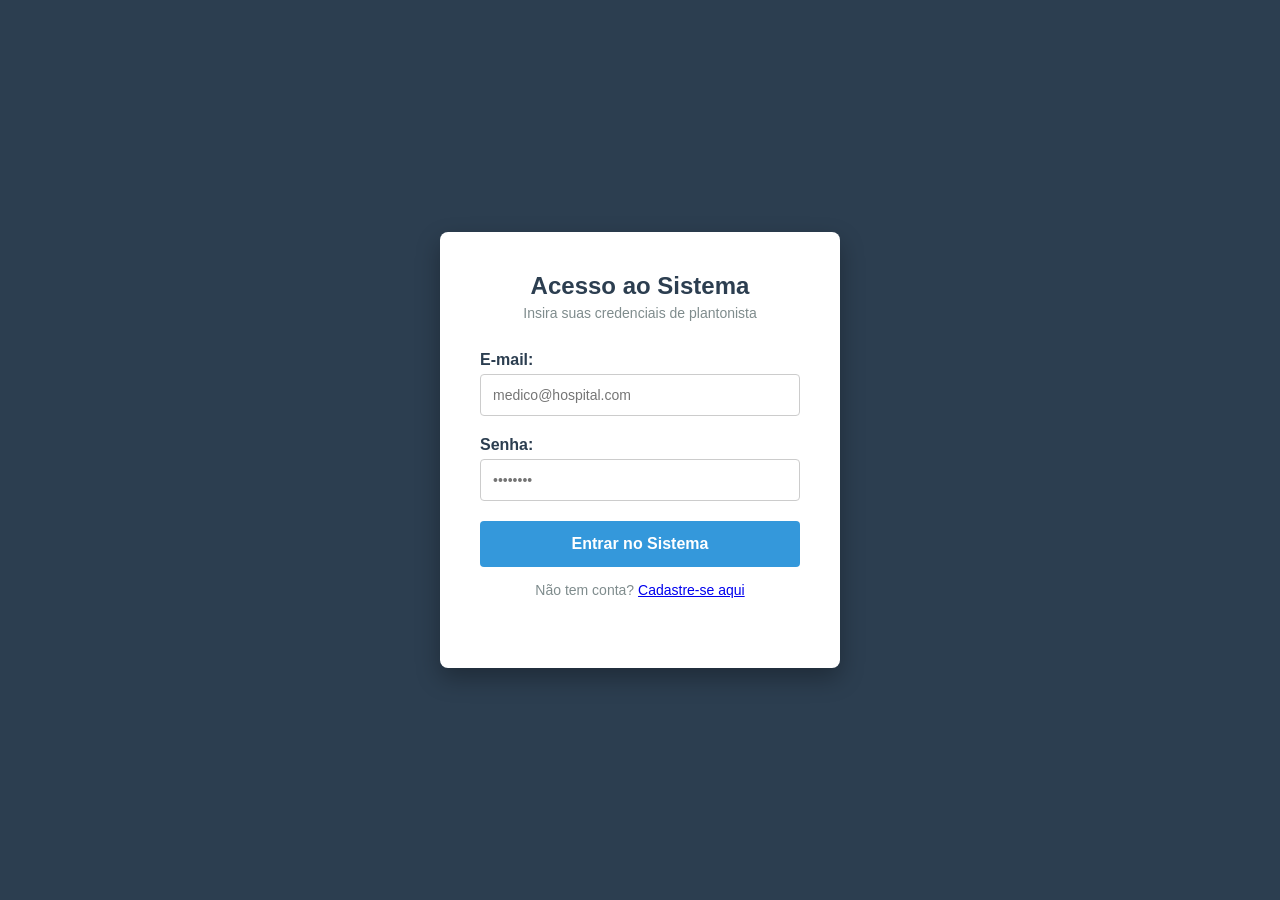
<file: index.html>
<!DOCTYPE html>
<html lang="pt-BR">
<head>
    <meta charset="UTF-8">
    <meta name="viewport" content="width=device-width, initial-scale=1.0">
    <title>Sistema Hospitalar - Login</title>
    <link rel="stylesheet" href="./style.css">
</head>
<body class="corpo-login">

    <div class="container-login">
        <!-- Restaurado para o título original puro -->
        <h2>Acesso ao Sistema</h2>
        <p>Insira suas credenciais de plantonista</p>
        
        <form id="formLogin">
            <div class="campo-login">
                <label>E-mail:</label>
                <input type="email" id="txtEmail" placeholder="medico@hospital.com" required>
            </div>
            
            <div class="campo-login">
                <label>Senha:</label>
                <input type="password" id="txtSenha" placeholder="••••••••" required>
            </div>
            
            <button type="submit" id="btnEntrar">Entrar no Sistema</button>
            
            <p class="link-cadastro" style="text-align: center; margin-top: 15px;">
                Não tem conta? <a href="./cadastro.html">Cadastre-se aqui</a>
            </p>
        </form>
        
        <p id="msgErro" class="erro-login"></p>
    </div>

    <script type="module" src="./login.js"></script>
</body>
</html>
</file>
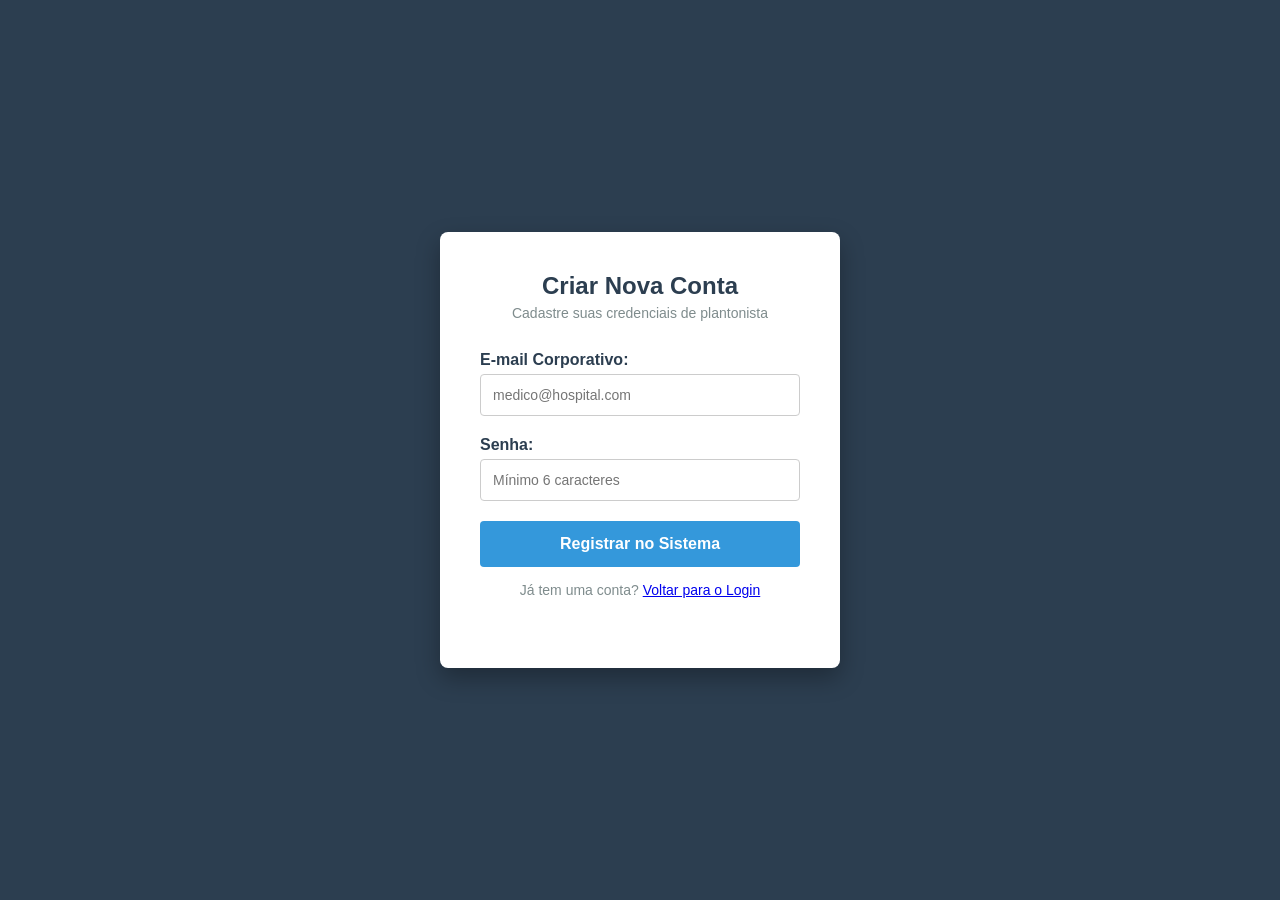
<file: cadastro.html>
<!DOCTYPE html>
<html lang="pt-BR">
<head>
    <meta charset="UTF-8">
    <meta name="viewport" content="width=device-width, initial-scale=1.0">
    <title>Sistema Hospitalar - Cadastro</title>
    <link rel="stylesheet" href="./style.css">
</head>
<body class="corpo-login">

    <div class="container-login">
        <h2>Criar Nova Conta</h2>
        <p>Cadastre suas credenciais de plantonista</p>
        
        <form id="formCadastro">
            <div class="campo-login">
                <label>E-mail Corporativo:</label>
                <input type="email" id="txtEmailCadastro" placeholder="medico@hospital.com" required>
            </div>
            
            <div class="campo-login">
                <label>Senha:</label>
                <input type="password" id="txtSenhaCadastro" placeholder="Mínimo 6 caracteres" minlength="6" required>
            </div>
            
            <!-- Botão azul seguindo o padrão do seu style.css -->
            <button type="submit" id="btnEntrar">Registrar no Sistema</button>
            
            <p style="text-align: center; margin-top: 15px; font-size: 14px; color: #7f8c8d;">
                Já tem uma conta? <a href="./index.html">Voltar para o Login</a>
            </p>
        </form>
        
        <!-- Local onde o erro do Supabase ou sucesso vai aparecer -->
        <p id="msgErroCadastro" class="erro-login"></p>
    </div>

    <!-- Script de controle do cadastro -->
    <script type="module" src="./cadastro.js"></script>
</body>
</html>
</file>
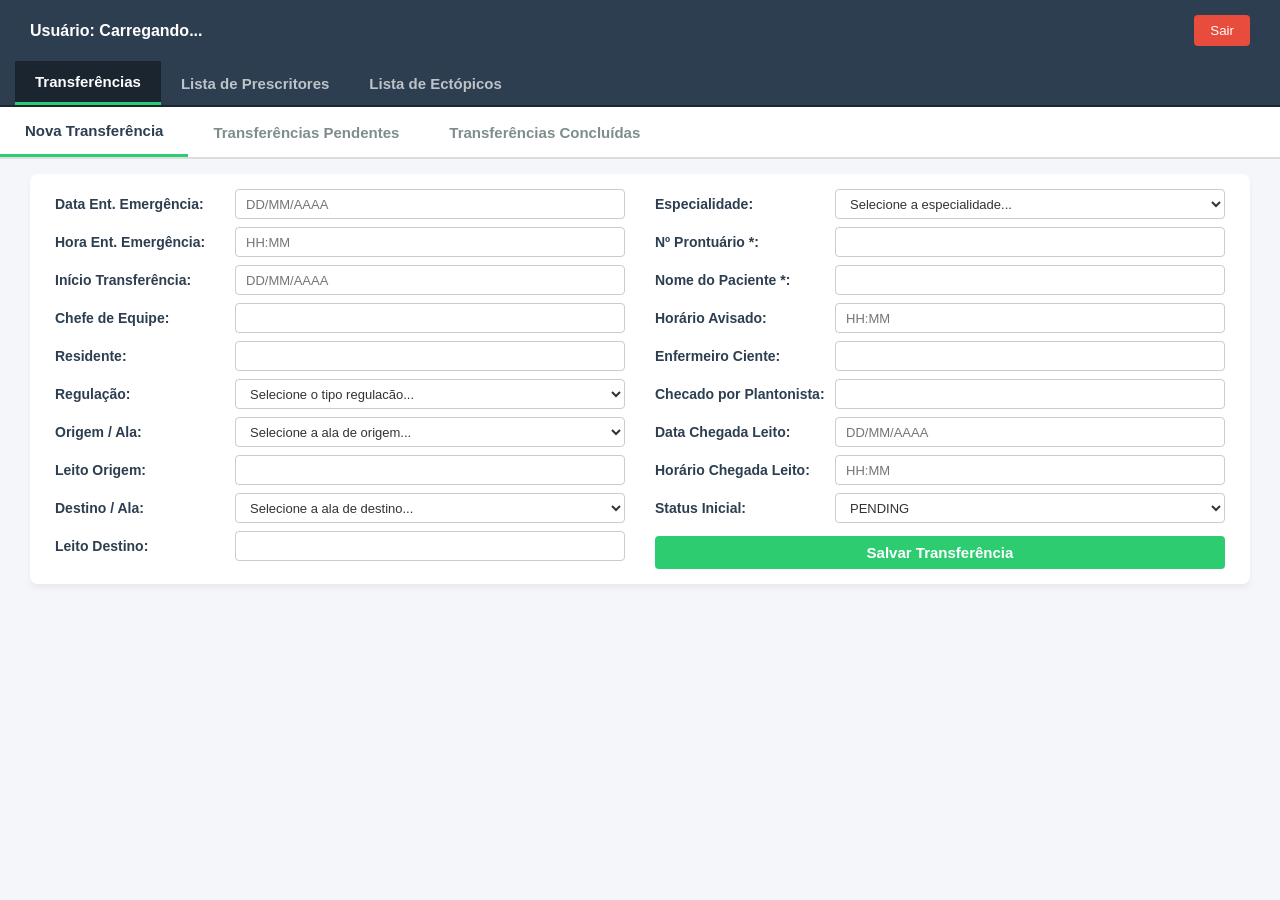
<file: painel.html>
<!DOCTYPE html>
<html lang="pt-BR">
<head>
    <meta charset="UTF-8">
    <meta name="viewport" content="width=device-width, initial-scale=1.0">
    <title>Sistema Hospitalar - Painel de Gestão</title>
    <link rel="stylesheet" href="style.css">
</head>
<body>

    <!-- ==========================================
           CABECARIO, PARTE SUPERIOR DO SITE
        ========================================== -->
    
    <header class="barra-superior">
        <span id="lblUser">Usuário: Carregando...</span>
        <button id="btnSair">Sair</button>
    </header>

    <!-- ==========================================
           NAVEGAÇÃO PRINCIPAL ENTRE AS ABAS
         ========================================== -->
    <nav class="abas-navegacao-principal">
        <button class="aba-principal-btn ativa" data-aba-principal="bloco-transferencias">Transferências</button>
        <button class="aba-principal-btn" data-aba-principal="bloco-prescritores">Lista de Prescritores</button>
        <button class="aba-principal-btn" data-aba-principal="bloco-ectopico">Lista de Ectópicos</button>
    </nav>
     <!-- ==========================================
           BLOCO 1:    TRANSFERÊNCIAS 
          ========================================== -->
    <div id="bloco-transferencias" class="aba-principal-conteudo ativa">
    
    <nav class="abas-navegacao">
        <button class="aba-btn ativa" data-aba="nova-transferencia">Nova Transferência</button>
        <button class="aba-btn" data-aba="pendentes">Transferências Pendentes</button>
        <button class="aba-btn" data-aba="concluidas">Transferências Concluídas</button>
    </nav>

    <main class="conteudo-principal">
        
        <section id="nova-transferencia" class="aba-conteudo ativa">
            <form id="formTransferencia" class="grade-formulario">
                <div class="coluna-form">
                    <div class="campo"><label>Data Ent. Emergência:</label><input type="text" id="txtDataEnt" placeholder="DD/MM/AAAA"></div>
                    <div class="campo"><label>Hora Ent. Emergência:</label><input type="text" id="txtHoraEnt" placeholder="HH:MM"></div>
                    <div class="campo"><label>Início Transferência:</label><input type="text" id="txtIniTrans" placeholder="DD/MM/AAAA"></div>
                    <div class="campo"><label>Chefe de Equipe:</label><input type="text" id="txtChefe"></div>
                    <div class="campo"><label>Residente:</label><input type="text" id="txtResidente"></div>
                    <div class="campo">
                       <label>Regulação:</label>
                       <select id="txtRegulacao" required>
                           <option value="" disabled selected>Selecione o tipo regulacão...</option>
                           <option value="EMERGENCIA">EMERGENCIA</option>
                           <option value="ELETIVO">ELETIVO</option>
                           <option value="T. INTERNA">T. INTERNA</option>
                           <option value="T. EXTERNO">T. EXTERNO</option>
                        </select>
                     </div>

                     <div class="campo">
                        <label>Origem / Ala:</label>
                        <select id="txtOrigem" required>
                            <option value="" disabled selected>Selecione a ala de origem...</option>
                            <option value="ALA A HEMATO">ALA A HEMATO</option>
                            <option value="ALA A REUMATO">ALA A REUMATO</option>
                            <option value="ALA A CME">ALA A CME</option>
                            <option value="ALA A ORTOPEDIA">ALA A ORTOPEDIA</option>
                            <option value="ALA B TX RENAL">ALA B TX RENAL</option>
                            <option value="ALA C DIGESTIVA">ALA C DIGESTIVA</option>
                            <option value="ALA C CIRURGIA GERAL">ALA C CIRURGIA GERAL</option>
                            <option value="ALA C ISOLAMENTO">ALA C ISOLAMENTO</option>
                            <option value="ALA D DIGESTIVA">ALA D DIGESTIVA</option>
                            <option value="ALA D GASTRO">ALA D GASTRO</option>
                            <option value="ALA D TX HEPÁTICO">ALA D TX HEPÁTICO</option>
                            <option value="ALA D ISOLAMENTO">ALA D ISOLAMENTO</option>
                            <option value="ALA E CM">ALA E CM</option>
                            <option value="ALA F GINECO/PLASTICA/MASTO">ALA F GINECO/PLASTICA/MASTO</option>
                            <option value="ALA F CM">ALA F CM</option>
                            <option value="ALA F CME">ALA F CME</option>
                            <option value="ALA F ENDOCRINO">ALA F ENDOCRINO</option>
                            <option value="ALA F OTORRINO/BUCO/CCP">ALA F OTORRINO/BUCO/CCP</option>
                            <option value="ALA F NEFRO">ALA F NEFRO</option>
                            <option value="ALA F ISOLAMENTO">ALA F ISOLAMENTO</option>
                            <option value="ALA G NXC">ALA G NXC</option>
                            <option value="ALA G ISOLAMENTO">ALA G ISOLAMENTO</option>
                            <option value="ALA H PED">ALA H PED</option>
                            <option value="ALA H OBSTETRICIA">ALA H OBSTETRICIA</option>
                            <option value="ALA I UCE">ALA I UCE</option>
                            <option value="ALA J URO">ALA J URO</option>
                            <option value="ALA J VASCULAR">ALA J VASCULAR</option>
                            <option value="ALA J ISOLAMENTO">ALA J ISOLAMENTO</option>
                            <option value="ALA K NEURO ELETIVA">ALA K NEURO ELETIVA</option>
                            <option value="ALA K NEURO EMERG.">ALA K NEURO EMERG.</option>
                            <option value="ALA K POS OP">ALA K POS OP</option>
                            <option value="3º ANDAR PRESC">3º ANDAR PRESC</option>
                            <option value="UTI AZUL">UTI AZUL</option>
                            <option value="UTI VERDE">UTI VERDE</option>
                            <option value="UTI AMARELA">UTI AMARELA</option>
                            <option value="UPAC">UPAC</option>
                            <option value="AVCH">AVCH</option>
                            <option value="UTIN">UTIN</option>
                            <option value="UCINCO">UCINCO</option>
                            <option value="UCINCA">UCINCA</option>
                            <option value="UPC EMERGENCIA">UPC EMERGENCIA</option>
                            <option value="UPO ELETIVA">UPO ELETIVA</option>
                            <option value="SR ELETIVA">SR ELETIVA</option>
                            <option value="AVCI">AVCI</option>
                            <option value="PRE-PARTO">PRE-PARTO</option>
                            <option value="SALA CRITICA">SALA CRITICA</option>
                            <option value="UIB">UIB</option>
                            <option value="UIB EXTRA">UIB EXTRA</option>
                            <option value="MEDICAÇÃO">MEDICAÇÃO</option>
                            <option value="MEDICAÇÃO EXT">MEDICAÇÃO EXT</option>
                            <option value="ESTABILIZAÇÃO">ESTABILIZAÇÃO</option>
                            <option value="ALA E ISOLAMENTO">ALA E ISOLAMENTO</option>
                            <option value="ALA B ISOLAMENTO">ALA B ISOLAMENTO</option>
                            <option value="ALA A ISOLAMENTO">ALA A ISOLAMENTO</option>
                            <option value="SEE - ENDO">SEE - ENDO</option>
                            <option value="SR IMAGEM">SR IMAGEM</option>
                            <option value="ELETIVO">ELETIVO</option>
                            <option value="EXTERNO">EXTERNO</option>
                            <option value="SALA ADM /ALTA">SALA ADM /ALTA</option>
                            <option value="HEMODINAMICA">HEMODINAMICA</option>
                            <option value="CC">CC</option>
                            <option value="EMERG. ESP 01">EMERG. ESP 01</option>
                            <option value="EMERG.OBSTETRICA">EMERG.OBSTETRICA</option>
                        </select>
                    </div>
                    
                    <div class="campo"><label>Leito Origem:</label><input type="text" id="txtLeitoOrigem"></div>
                    
                    <!-- Campo Destino / Ala unificado com sua lista exata -->
                    <div class="campo">
                        <label>Destino / Ala:</label>
                        <select id="txtDestino" required>
                            <option value="" disabled selected>Selecione a ala de destino...</option>
                            <option value="ALA A HEMATO">ALA A HEMATO</option>
                            <option value="ALA A REUMATO">ALA A REUMATO</option>
                            <option value="ALA A CME">ALA A CME</option>
                            <option value="ALA A ORTOPEDIA">ALA A ORTOPEDIA</option>
                            <option value="ALA B TX RENAL">ALA B TX RENAL</option>
                            <option value="ALA C DIGESTIVA">ALA C DIGESTIVA</option>
                            <option value="ALA C CIRURGIA GERAL">ALA C CIRURGIA GERAL</option>
                            <option value="ALA C ISOLAMENTO">ALA C ISOLAMENTO</option>
                            <option value="ALA D DIGESTIVA">ALA D DIGESTIVA</option>
                            <option value="ALA D GASTRO">ALA D GASTRO</option>
                            <option value="ALA D TX HEPÁTICO">ALA D TX HEPÁTICO</option>
                            <option value="ALA D ISOLAMENTO">ALA D ISOLAMENTO</option>
                            <option value="ALA E CM">ALA E CM</option>
                            <option value="ALA F GINECO/PLASTICA/MASTO">ALA F GINECO/PLASTICA/MASTO</option>
                            <option value="ALA F CM">ALA F CM</option>
                            <option value="ALA F CME">ALA F CME</option>
                            <option value="ALA F ENDOCRINO">ALA F ENDOCRINO</option>
                            <option value="ALA F OTORRINO/BUCO/CCP">ALA F OTORRINO/BUCO/CCP</option>
                            <option value="ALA F NEFRO">ALA F NEFRO</option>
                            <option value="ALA F ISOLAMENTO">ALA F ISOLAMENTO</option>
                            <option value="ALA G NXC">ALA G NXC</option>
                            <option value="ALA G ISOLAMENTO">ALA G ISOLAMENTO</option>
                            <option value="ALA H PED">ALA H PED</option>
                            <option value="ALA H OBSTETRICIA">ALA H OBSTETRICIA</option>
                            <option value="ALA I UCE">ALA I UCE</option>
                            <option value="ALA J URO">ALA J URO</option>
                            <option value="ALA J VASCULAR">ALA J VASCULAR</option>
                            <option value="ALA J ISOLAMENTO">ALA J ISOLAMENTO</option>
                            <option value="ALA K NEURO ELETIVA">ALA K NEURO ELETIVA</option>
                            <option value="ALA K NEURO EMERG.">ALA K NEURO EMERG.</option>
                            <option value="ALA K POS OP">ALA K POS OP</option>
                            <option value="3º ANDAR PRESC">3º ANDAR PRESC</option>
                            <option value="UTI AZUL">UTI AZUL</option>
                            <option value="UTI VERDE">UTI VERDE</option>
                            <option value="UTI AMARELA">UTI AMARELA</option>
                            <option value="UPAC">UPAC</option>
                            <option value="AVCH">AVCH</option>
                            <option value="UTIN">UTIN</option>
                            <option value="UCINCO">UCINCO</option>
                            <option value="UCINCA">UCINCA</option>
                            <option value="UPC EMERGENCIA">UPC EMERGENCIA</option>
                            <option value="UPO ELETIVA">UPO ELETIVA</option>
                            <option value="SR ELETIVA">SR ELETIVA</option>
                            <option value="AVCI">AVCI</option>
                            <option value="PRE-PARTO">PRE-PARTO</option>
                            <option value="SALA CRITICA">SALA CRITICA</option>
                            <option value="UIB">UIB</option>
                            <option value="UIB EXTRA">UIB EXTRA</option>
                            <option value="MEDICAÇÃO">MEDICAÇÃO</option>
                            <option value="MEDICAÇÃO EXT">MEDICAÇÃO EXT</option>
                            <option value="ESTABILIZAÇÃO">ESTABILIZAÇÃO</option>
                            <option value="ALA E ISOLAMENTO">ALA E ISOLAMENTO</option>
                            <option value="ALA B ISOLAMENTO">ALA B ISOLAMENTO</option>
                            <option value="ALA A ISOLAMENTO">ALA A ISOLAMENTO</option>
                            <option value="SEE - ENDO">SEE - ENDO</option>
                            <option value="SR IMAGEM">SR IMAGEM</option>
                            <option value="ELETIVO">ELETIVO</option>
                            <option value="EXTERNO">EXTERNO</option>
                            <option value="SALA ADM /ALTA">SALA ADM /ALTA</option>
                            <option value="HEMODINAMICA">HEMODINAMICA</option>
                            <option value="CC">CC</option>
                            <option value="EMERG. ESP 01">EMERG. ESP 01</option>
                            <option value="EMERG.OBSTETRICA">EMERG.OBSTETRICA</option>
                        </select>
                    </div>

                    <div class="campo"><label>Leito Destino:</label><input type="text" id="txtLeitoDestino"></div>
                </div>

                <div class="coluna-form">
                    <div class="campo">
                        <label>Especialidade:</label>
                        <select id="txtEspecialidade" required>
                            <option value="" disabled selected>Selecione a especialidade...</option>
                            <option value="BMF">BMF</option>
                            <option value="CCP">CCP</option>
                            <option value="CIRURGIA DIGESTIVA">CIRURGIA DIGESTIVA</option>
                            <option value="CIRURGIA GERAL">CIRURGIA GERAL</option>
                            <option value="CLINICA MEDICA">CLINICA MEDICA</option>
                            <option value="CLINICA MEDICA EXTRA">CLINICA MEDICA EXTRA</option>
                            <option value="CME(CLINICA MEDICA EXPANSAO) ">CME(CLINICA MEDICA EXPANSAO)</option>
                            <option value="ENDOCRINOLOGIA">ENDOCRINOLOGIA</option>
                            <option value="GASTROENTEROLOGIA">GASTROENTEROLOGIA</option>
                            <option value="GINECOLOGIA">GINECOLOGIA</option>
                            <option value="HEMATOLOGIA">HEMATOLOGIA</option>
                            <option value="MASTOLOGIA">MASTOLOGIA</option>
                            <option value="NEFROLOGIA">NEFROLOGIA</option>
                            <option value="NEUROCIRURGIA">NEUROCIRURGIA</option>
                            <option value="NRI">NRI</option>
                            <option value="OBSTETRICIA">OBSTETRICIA</option>
                            <option value="OFTALMO">OFTALMO</option>
                            <option value="ORTOPEDIA">ORTOPEDIA</option>
                            <option value="OTORRINO">OTORRINO</option>
                            <option value="PEDIATRIA">PEDIATRIA</option>
                            <option value="REUMALOGIA">REUMALOGIA</option>
                            <option value="PROCTOLOGIA">PROCTOLOGIA</option>
                            <option value="TX HEPATICO">TX HEPATICO</option>
                            <option value="TX RENAL">TX RENAL</option>
                            <option value="UCE">UCE</option>
                            <option value="UROLOGIA">UROLOGIA</option>
                            <option value="VASCULAR">VASCULAR</option>
                            <option value="CIRURGIA ONCOLOGIA">CIRURGIA ONCOLOGIA</option>
                            <option value="UROLOGIA MULTIRAO">UROLOGIA MULTIRAO</option>
                            <option value="NEONATOLOGIA">NEONATOLOGIA</option>
                            <option value="UTI">UTI</option>
                            <option value="AVCI">AVCI</option>
                            <option value="AVCH">AVCH</option>
                            <option value="UPO">UPO</option>
                            <option value="PRESCRITOR 1º ANDAR">PRESCRITOR 1º ANDAR</option>
                            <option value="PRESCRITOR 3º ANDAR">PRESCRITOR 3º ANDAR</option>
                            <option value="PRESC EMERG">PRESC EMERG</option>
                            <option value="UPC EMERG">UPC EMERG</option>
                        </select>
                    </div>
                    <div class="campo"><label>Nº Prontuário *:</label><input type="text" id="txtProntuario" required></div>
                    <div class="campo"><label>Nome do Paciente *:</label><input type="text" id="txtPaciente" required></div>
                    <div class="campo"><label>Horário Avisado:</label><input type="text" id="txtHoraAvisado" placeholder="HH:MM"></div>
                    <div class="campo"><label>Enfermeiro Ciente:</label><input type="text" id="txtEnfermeiro"></div>
                    <div class="campo"><label>Checado por Plantonista:</label><input type="text" id="txtPlantonista"></div>
                    <div class="campo"><label>Data Chegada Leito:</label><input type="text" id="txtDataCheg" placeholder="DD/MM/AAAA"></div>
                    <div class="campo"><label>Horário Chegada Leito:</label><input type="text" id="txtHorarioCheg" placeholder="HH:MM"></div>
                    <div class="campo">
                        <label>Status Inicial:</label>
                        <select id="cbStatus">
                            <option value="PENDING" selected>PENDING</option>
                            <option value="COMPLETED">COMPLETED</option>
                        </select>
                    </div>
                      <button type="submit" id="btnSalvar">Salvar Transferência</button>

                </div>
            </form>
        </section>

        <section id="pendentes" class="aba-conteudo">
            <div class="overflow-tabela">
                <table id="tabelaPendentes">
                    <thead><tr></tr></thead>
                    <tbody></tbody>
                </table>
            </div>
        </section>

        <section id="concluidas" class="aba-conteudo">
            <div class="overflow-tabela">
                <table id="tabelaConcluidas">
                    <thead><tr></tr></thead>
                    <tbody></tbody>
                </table>
            </div>
       </section>
        
    </div> <!-- ADICIONADO: Fecha o bloco de transferências corretamente -->

    <!-- MODIFICADO: O bloco de prescritores deve ficar DENTRO do main, não fora dele -->
    <div id="bloco-prescritores" class="aba-principal-conteudo">
    
    <!-- SUB-ABAS DE NAVEGAÇÃO DOS PRESCRITORES -->
    <nav class="sub-abas-navegacao">
        <button class="aba-btn-prescritor ativa" data-aba-presc="clinica-expansao">Clínica Médica Expansão</button>
        <button class="aba-btn-prescritor" data-aba-presc="prescritor-1andar">Preceitor 1º Andar</button>
        <button class="aba-btn-prescritor" data-aba-presc="prescritor-3andar">Preceitor 3º Andar</button>
        <button class="aba-btn-prescritor" data-aba-presc="clinica-extra">Clínica Médica Extra</button>
    </nav>

    <!-- TABELAS COM AS 5 COLUNAS PEDIDAS -->
    <div id="clinica-expansao" class="aba-conteudo-presc ativa">
        <h2>CLÍNICA MÉDICA EXPANSÃO (CME)</h2>
        <div class="overflow-tabela">
            <table id="tabelaExpansao">
                <thead><tr></tr></thead>
                <tbody></tbody>
            </table>
        </div>
    </div>

    <div id="prescritor-1andar" class="aba-conteudo-presc">
        <h2>PRESCRITOR 1º ANDAR</h2>
        <div class="overflow-tabela">
            <table id="tabela1Andar">
                <thead><tr></tr></thead>
                <tbody></tbody>
            </table>
        </div>
    </div>

    <div id="prescritor-3andar" class="aba-conteudo-presc">
        <h2>PRESCRITOR 3º ANDAR</h2>
        <div class="overflow-tabela">
            <table id="tabela3Andar">
                <thead><tr></tr></thead>
                <tbody></tbody>
            </table>
        </div>
    </div>

    <div id="clinica-extra" class="aba-conteudo-presc">
        <h2>CLÍNICA MÉDICA EXTRA</h2>
        <div class="overflow-tabela">
            <table id="tabelaExtra">
                <thead><tr></tr></thead>
                <tbody></tbody>
            </table>
        </div>
    </div>
</div>

  <div id="bloco-ectopico" class="aba-principal-conteudo">

      <nav class="sub-abas-ectopico">
        <button class="aba-btn-ectopico ativa" data-aba-ectopico="ectopico-pendente">Ectopico Pendente</button>
        <button class="aba-btn-ectopico" data-aba-ectopico="ectopico-resolvido">Ectópico Resolvido</button>
      </nav>

      <div id="ectopico-pendente" class="aba-conteudo ativa">
        <p>Conteúdo dos casos pendentes aqui...</p>
      </div>

      <div id="ectopico-resolvido" class="aba-conteudo">
        <p>Conteúdo dos casos resolvidos aqui...</p>
      </div>
  </div>

</main>
    <script type="module" src="app.js"></script>
</body>
</html>
</file>
<file: style.css>
/* ==========================================================================
   RESET PADRÃO E CONFIGURAÇÕES GERAIS DO SISTEMA
   ========================================================================== */
* {
    margin: 0;
    padding: 0;
    box-sizing: border-box;
    font-family: 'Segoe UI', Tahoma, Geneva, Verdana, sans-serif;
}

body {
    background-color: #f5f6fa;
    color: #333;
}


/* ==========================================================================
   BARRA SUPERIOR (CABEÇALHO E CONTROLE DE USUÁRIO)
   ========================================================================== */
.barra-superior {
    background-color: #2c3e50;
    color: white;
    padding: 15px 30px;
    display: flex;
    justify-content: space-between;
    align-items: center;
    font-weight: bold;
    font-size: 16px;
}

#btnSair {
    background-color: #e74c3c;
    color: white;
    border: none;
    padding: 8px 16px;
    border-radius: 4px;
    cursor: pointer;
}


/* ==========================================================================
   🗂️ 1º NÍVEL DE NAVEGAÇÃO: ABAS PRINCIPAIS (MÓDULOS DO TOPO)
   ========================================================================== */
.abas-navegacao-principal {
    background-color: #2c3e50; /* Acompanha o tom escuro da barra superior */
    display: flex;
    padding-left: 15px;
    border-bottom: 2px solid #1a252f;
}

.aba-principal-btn {
    background: none;
    border: none;
    padding: 12px 20px;
    font-size: 15px;
    cursor: pointer;
    font-weight: 600;
    color: #bdc3c7;
    transition: all 0.2s;
}

.aba-principal-btn.ativa {
    color: white;
    background-color: #1a252f;
    border-bottom: 3px solid #2ecc71; /* Linha verde clássica */
}

/* Ajuste específico para a aba ativa de prescritores ganhar destaque azul */
.aba-principal-btn[data-aba-principal="bloco-prescritores"].ativa {
    color: white;
    background-color: #1a252f;
    border-bottom: 3px solid #2ecc71; /* Linha verde clássica */
}

/* Gerenciamento de Visibilidade dos Blocos Grandes */
.aba-principal-conteudo {
    display: none;
}

.aba-principal-conteudo.ativa {
    display: block !important;
}


/* ==========================================================================
   📂 2º NÍVEL DE NAVEGAÇÃO: SUB-ABAS INTERNAS DOS MÓDULOS
   ========================================================================== */

/* --- SUB-ABAS: MÓDULO DE TRANSFERÊNCIAS --- */
.abas-navegacao {
    background-color: #fff;
    display: flex;
    border-bottom: 2px solid #ddd;
}

.aba-btn {
    background: none;
    border: none;
    padding: 15px 25px;
    font-size: 15px;
    cursor: pointer;
    font-weight: 600;
    color: #7f8c8d;
    transition: all 0.2s;
}

.aba-btn.ativa {
    color: #2c3e50;
    border-bottom: 3px solid #2ecc71;
}

/* --- SUB-ABAS: MÓDULO DE LISTA DE PRESCRITORES --- */
.sub-abas-navegacao {
    background-color: #fff;
    display: flex;
    border-bottom: 2px solid #ddd;
}

.aba-btn-prescritor {
    background: none;
    border: none;
    padding: 15px 25px;
    font-size: 14px;
    cursor: pointer;
    font-weight: 600;
    color: #7f8c8d;
    transition: all 0.2s;
}

.aba-btn-prescritor.ativa {
    color: #2c3e50;
    border-bottom: 3px solid #2ecc71;
}

/* Gerenciamento Geral de Exibição de Sub-Abas */
.aba-conteudo, .aba-conteudo-presc {
    display: none;
}

.aba-conteudo.ativa, .aba-conteudo-presc.ativa {
    display: block;
}

/* --- SUB-ABAS: MÓDULO DE LISTA DE PRESCRITORES --- */

.sub-abas-ectopico {
    background-color: #fff;
    display: flex;
    border-bottom: 2px solid #ddd;
}

.aba-btn-ectopico {
    background: none;
    border: none;
    padding: 15px 25px;
    font-size: 14px;
    cursor: pointer;
    font-weight: 600;
    color: #7f8c8d;
    transition: all 0.2s;
    border-bottom: 3px solid transparent; /* Evita que o botão "pule" quando ficar ativo */
}

.aba-btn-ectopico.ativa {
    color: #2c3e50;
    border-bottom: 3px solid #2ecc71;
    margin-bottom: -2px; /* Faz a linha verde cobrir a linha cinza do nav */
}

/* Gerenciamento Geral de Exibição */
.aba-conteudo {
    display: none;
}

.aba-conteudo.ativa {
    display: block;
}


/* ==========================================================================
   TÍTULOS DAS SEÇÕES E INTERFACES VISUAIS
   ========================================================================== */

/* Cabeçalho em formato de faixa/banner para destacar o nome do prescritor */
.aba-conteudo-presc h2 {
    text-align: center;
    margin-top: 15px;
    margin-bottom: 20px;
    font-size: 16px;
    font-weight: bold;
    
    /* Cores de destaque (Fundo azul acinzentado com texto branco) */
    background-color: #546e7a; 
    color: white;
    
    /* Espaçamento e desenho da faixa */
    padding: 10px 20px;
    border-radius: 6px;
    text-transform: uppercase; /* Força o nome do setor a ficar em maiúsculo */
    
    /* Efeito de sombra leve para dar profundidade */
    box-shadow: 0 2px 4px rgba(0, 0, 0, 0.08); 
}

/* Espaçamento geral do miolo da página */
.conteudo-principal {
    padding: 15px 30px; /* Reduzido em cima e embaixo para achatar a página */
}

/* ==========================================================================
   ESTRUTURA DO FORMULÁRIO (DUAS COLUNAS ESTILO JAVAFX)
   ========================================================================== */
.grade-formulario {
    display: grid;
    grid-template-columns: 1fr 1fr;
    gap: 8px 30px; /* Reduzido o espaço vertical entre linhas para 8px, mantendo os 30px de largura */
    background: white;
    padding: 15px 25px; /* Reduzido o preenchimento interno da caixa do formulário */
    border-radius: 8px;
    box-shadow: 0 4px 6px rgba(0,0,0,0.05);
}

.coluna-form {
    display: flex;
    flex-direction: column;
    gap: 8px; /* Aproxima os campos verticalmente dentro da coluna */
}

.campo {
    display: grid;
    grid-template-columns: 180px 1fr;
    align-items: center;
}

.campo label {
    font-size: 14px;
    font-weight: 600;
    color: #2c3e50;
}


/* ==========================================================================
   BLINDAGEM, ALTURA E PADRONIZAÇÃO VISUAL DOS CAMPOS DE ENTRADA
   ========================================================================== */
.campo input, .campo select {
    width: 100%;
    padding: 5px 10px; /* Reduzido a altura interna para achatar as caixas de texto */
    border: 1px solid #ccc;
    border-radius: 4px;
    font-size: 13px; /* Fonte levemente menor para harmonizar com o achatamento */
    background-color: white; /* Fundo branco para não sumir no navegador */
    color: #333;
    height: 30px; /* Altura exata para forçar o alinhamento das listas com o texto */
}

/* Força a exibição em letras maiúsculas nos campos de texto indicados */
#txtChefe, #txtResidente, #txtPaciente, #txtEnfermeiro, #txtPlantonista {
    text-transform: uppercase;
}


/* ==========================================================================
   BOTÃO DE CADASTRO/ENVIO DO FORMULÁRIO PRINCIPAL
   ========================================================================== */
#btnSalvar {
    margin-top: 5px; /* Reduzido o espaço acima do botão */
    background-color: #2ecc71;
    color: white;
    border: none;
    padding: 8px; /* Botão mais fino e achatado para poupar espaço vertical */
    font-size: 15px;
    font-weight: bold;
    border-radius: 4px;
    cursor: pointer;
    width: 100%;
    transition: background 0.2s;
}

#btnSalvar:hover {
    background-color: #27ae60;
}

/* ==========================================================================
    ESTILIZAÇÃO DE GRADES E TABELAS DE DADOS DO HOSPITAL
   ========================================================================== */
.overflow-tabela {
    overflow-x: auto;
    background: white;
    border-radius: 8px;
    box-shadow: 0 4px 6px rgba(0,0,0,0.05);
    margin-top: 10px;
}

table {
    width: 100%;
    border-collapse: collapse;
    font-size: 13px;
    text-align: left;
}

/* 👇 ADICIONE ESTE BLOCO PARA REDUZIR O ESPAÇO DAS LINHAS 👇 */
table th, 
table td {
    padding: 6px 12px; /* O primeiro número (6px) controla a altura da linha. Reduza se quiser ainda menor! */
    border-bottom: 1px solid #eee; /* Linha sutil divisória entre os dados */
}

th, td {
    padding: 12px 15px;
    border-bottom: 1px solid #ddd;
    white-space: nowrap;
}

th {
    background-color: #f8f9fa;
    color: #2c3e50;
    font-weight: bold;
}

tr:hover {
    background-color: #f1f2f6;
}


/* ==========================================================================
   ELEMENTOS DE DESTAQUE: BADGES DE STATUS (PENDING / COMPLETED)
   ========================================================================== */
.badge {
    padding: 4px 8px;
    border-radius: 4px;
    font-size: 11px;
    font-weight: bold;
}

.badge.pending { background-color: #ffeaa7; color: #d63031; }
.badge.completed { background-color: #badc58; color: #6ab04c; }


/* ==========================================================================
   BOTÕES DE AÇÕES DAS TABELAS (CONCLUIR E EDITAR REGISTROS)
   ========================================================================== */
.btn-concluir-tabela {
    background-color: #3498db;
    color: white;
    border: none;
    padding: 4px 8px;
    border-radius: 4px;
    cursor: pointer;
    font-weight: 600;
    transition: background-color 0.2s, transform 0.1s;
}

td button.btn-concluir-tabela {
    margin-bottom: 2px;
    margin-top: 2px;
}

/* Configurações Específicas do Botão Editar (Fundo Laranja) */
.btn-concluir-tabela[style*="background-color: #f39c12"] {
    font-weight: 600;
}

.btn-concluir-tabela[style*="background-color: #f39c12"]:hover {
    background-color: #d35400 !important; /* Laranja mais escuro no hover */
    transform: scale(1.05);
}

/* ==========================================================================
   TELA DE LOGIN
   ========================================================================== */
.corpo-login {
    background-color: #2c3e50;
    display: flex;
    justify-content: center;
    align-items: center;
    height: 100vh;
}

.container-login {
    background: white;
    padding: 40px;
    border-radius: 8px;
    box-shadow: 0 10px 25px rgba(0,0,0,0.3);
    width: 100%;
    max-width: 400px;
    text-align: center;
}

.container-login h2 {
    color: #2c3e50;
    margin-bottom: 5px;
}

.container-login p {
    color: #7f8c8d;
    font-size: 14px;
    margin-bottom: 30px;
}

.campo-login {
    text-align: left;
    margin-bottom: 20px;
}

.campo-login label {
    display: block;
    font-weight: 600;
    margin-bottom: 5px;
    color: #2c3e50;
}

.campo-login input {
    width: 100%;
    padding: 12px;
    border: 1px solid #ccc;
    border-radius: 4px;
    font-size: 14px;
}

#btnEntrar {
    background-color: #3498db;
    color: white;
    border: none;
    padding: 14px;
    width: 100%;
    font-size: 16px;
    font-weight: bold;
    border-radius: 4px;
    cursor: pointer;
    transition: background 0.2s;
}

#btnEntrar:hover {
    background-color: #2980b9;
}

.erro-login {
    color: #e74c3c !important;
    margin-top: 15px;
    font-weight: bold;
}
</file>
